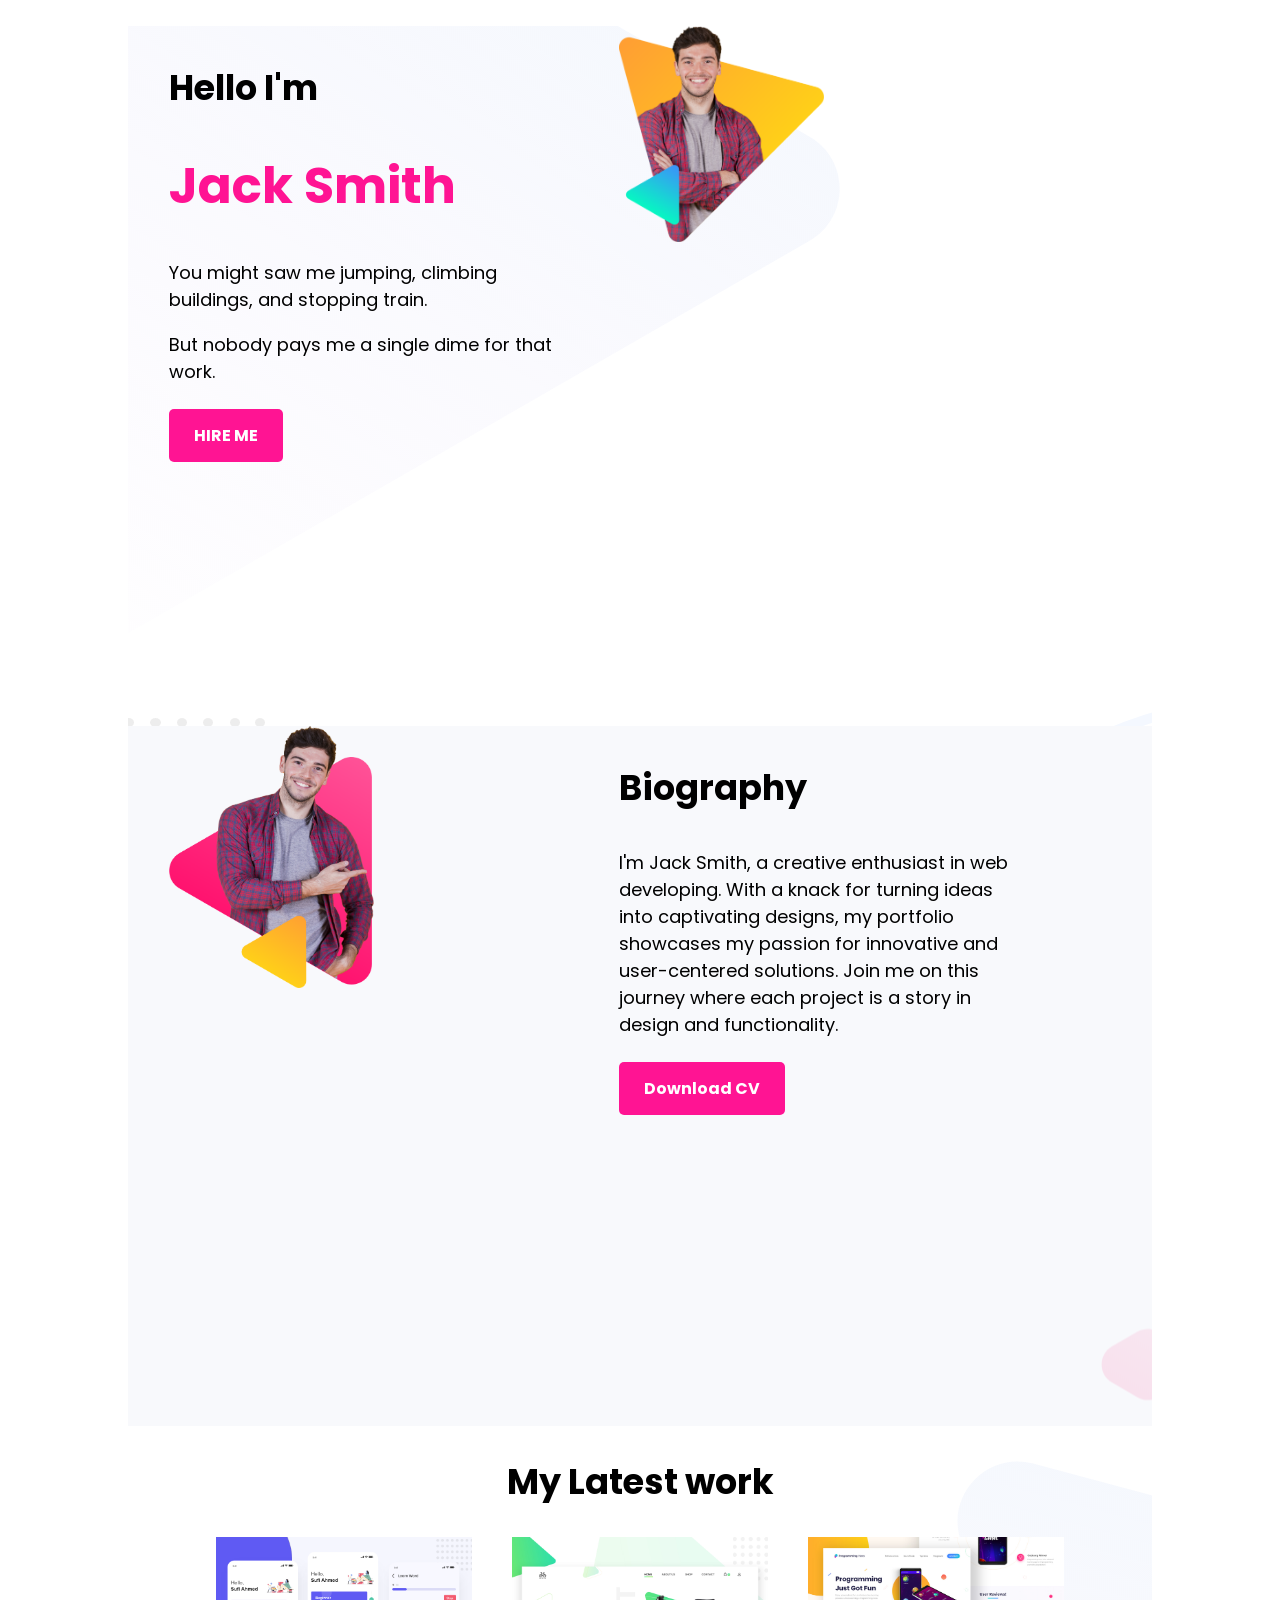
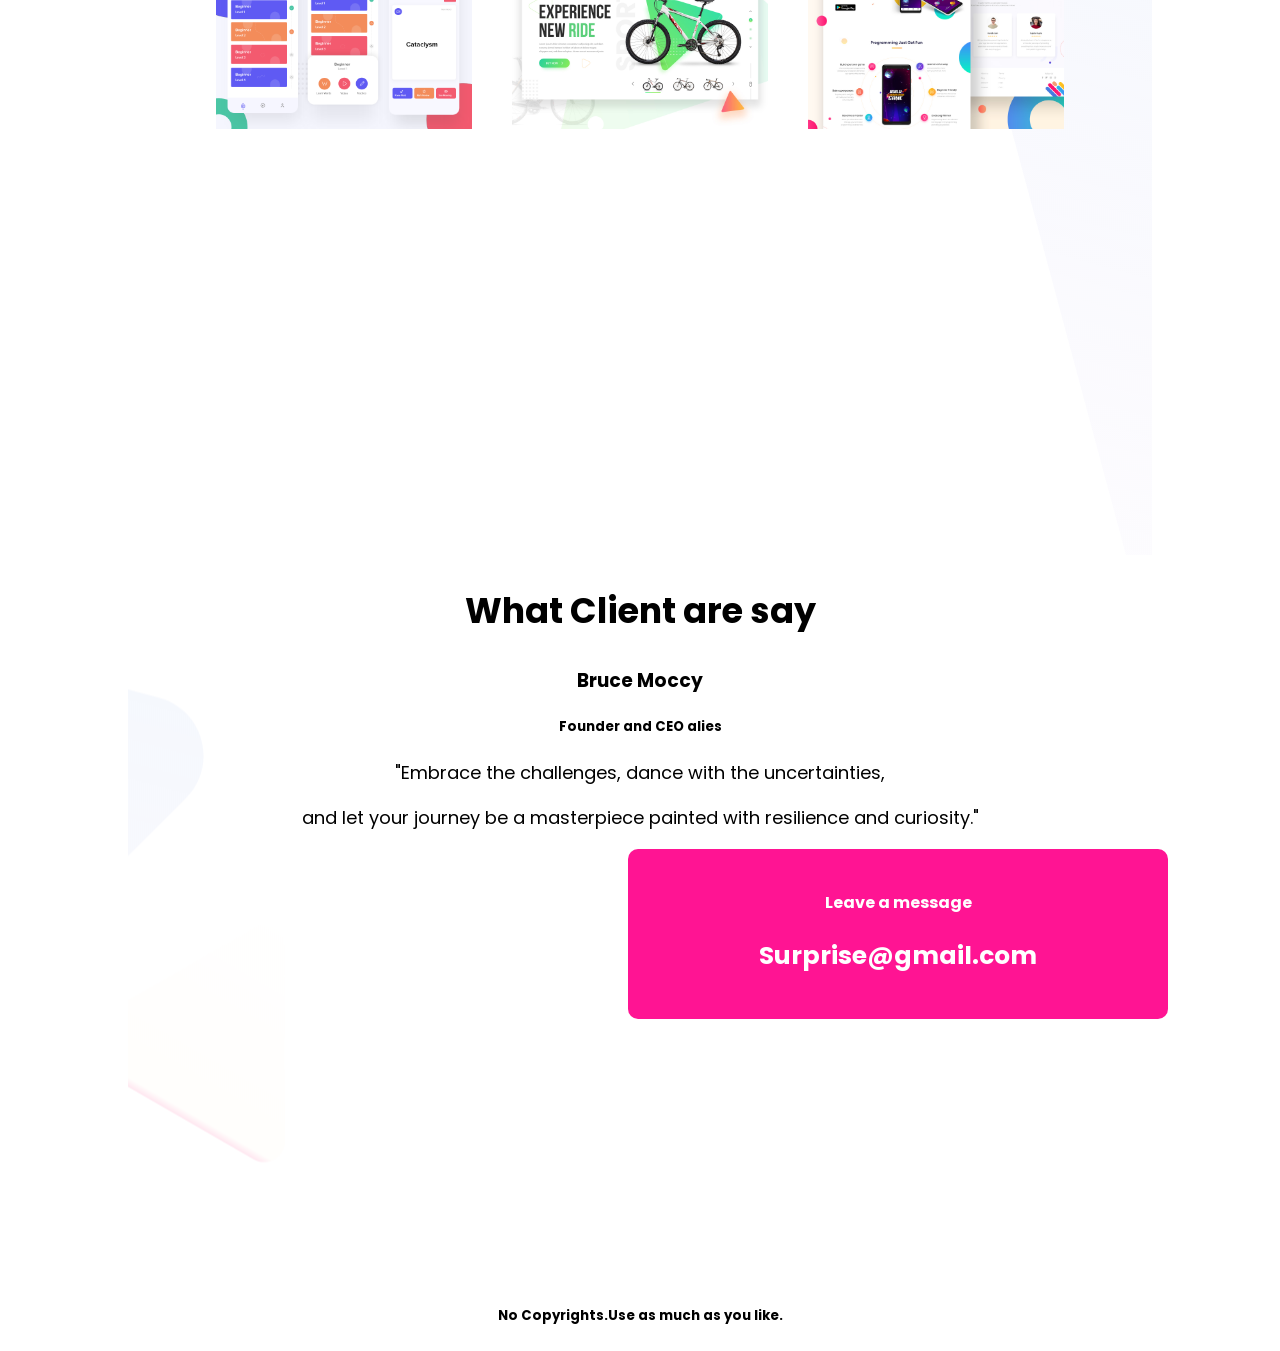
<file: index.html>
<!DOCTYPE html>
<html lang="en">
<head>
    <meta charset="UTF-8">
    <meta name="viewport" content="width=device-width, initial-scale=1.0">
    <title>No Pain,No Gain</title>
    <link rel="preconnect" href="https://fonts.googleapis.com">
    <link rel="preconnect" href="https://fonts.gstatic.com" crossorigin>
    <link href="https://fonts.googleapis.com/css2?family=Poppins:ital,wght@0,100;0,200;0,300;0,400;0,500;0,600;0,700;0,800;0,900;1,100;1,200;1,300;1,400;1,500;1,600;1,700;1,800;1,900&display=swap" rel="stylesheet">
    <link rel="stylesheet" href="style.css">
    
</head>
<body>
    <section class="top-banner">
  
            <div class="half-width"> <!--about me-->
                <nav class="about-me1">
                <h1>Hello I'm</h1>
                <h1><span class="name-highlight">Jack Smith</span></h1>
                <p>You might saw me jumping, climbing buildings, and stopping train.</p><p>But nobody pays me a single dime for that work.</p>
    
                </nav>
                <nav class="button">
                    <a class="link-button" target="_blank" href="https://www.youtube.com/watch?v=dQw4w9WgXcQ">HIRE ME</a>
                </nav>
                
            </div>
        
        
        
        <div class="half-width"> <!--profile photo--> 
            <img src="images/peter.png" alt="dp1">
        </div>
        
    </section>

    <section class="dream-area">
        
        <div class="half-width">
            <img src="images/peter_dream.png" alt="dp2">
        </div>

        <div class="half-width">
            <nav class="about-me1">
            <h1>Biography</h1>
            <p>I'm Jack Smith, a creative enthusiast in web developing. With a knack for turning ideas into captivating designs, my portfolio showcases my passion for innovative and user-centered solutions. Join me on this journey where each project is a story in design and functionality.</p>
            </nav>
            <nav class="button">
            <a class="link-button" target="_blank" href="https://www.youtube.com/watch?v=Regpv0xU3ZQ">Download CV</a>
            </nav>
            
        </div>

    </section>

    <section class="showcase">

        <div class="feature">
            <h1 class="txt">My Latest work</h1>
            <nav class="works">
            <img class="chobi" src="images/work-1.png" alt="work1">
            <img class="chobi" src="images/work-2.jpg" alt="work2">
            <img class="chobi" src="images/work-3.jpg" alt="work3">
            </nav>
            
        </div>

    </section>

    <section class="ending">

        <div class="finale">

            <h1>What Client are say</h1>
            <h3>Bruce Moccy</h3>
            <h5>Founder and CEO alies</h5>
            <p>"Embrace the challenges, dance with the uncertainties,</p> 
            <p>and let your journey be a masterpiece painted with resilience and curiosity."</p>
            <nav class="link-msg"><h4>Leave a message </h4>
            <a class="last-button" target="_blank" href="https://www.youtube.com/watch?v=9vkF-k56b2g">Surprise@gmail.com</a>
            </nav>
        
           
        </div>

    </section>

    <footer>
        <h5>No Copyrights.Use as much as you like.</h5>
    </footer>
    
</body>
</html>
</file>
<file: style.css>
body {
   font-family: 'Poppins', sans-serif;
   margin: 2% 10%;
}

h1 {
    font-size: 35px;
}

p {
    font-size: 18px;
}

.name-highlight {
    color: #FF1493;
    font-size: 50px;
}

.half-width {
    width: 40%;
    float: left;
    margin-left: 2%;
    padding-left: 2%;
}

.half-width img {
    width: 50%;
}

.top-banner {
    background-image: url("images/header-bg.png");
    background-repeat: no-repeat;
}
    

section {
    height: 500px;
    padding-bottom: 200px;
   
}

.link-button {
    text-decoration: none;
    background-color: #FF1493;
    padding: 15px 25px;
    border-radius: 5px;
    color: white;
    font-weight: bold;
}

.button {
    padding-top: 5%;
}

.dream-area {
    background-image: url("images/biography-bg.png");
    background-repeat: no-repeat;
    background-position: 50%;
}

.txt {
    text-align: center;
}

.chobi {
    width: 25%
}

.works{
    display: flex;
    justify-content: center;
    gap: 40px;
}

.showcase {
    background-image: url("images/latest-work-bg.png");
    background-repeat: no-repeat;
    background-position: 50%;
}

.ending{
    text-align: center;
    background-image: url("images/footer-bg.png");
    background-repeat: no-repeat;
    background-position: 50%;
}

.last-button {
    text-decoration: none;
    font-size: 25px;
    font-weight: bolder;
    color: white;
}

.link-msg {
   background-color: #FF1493;
   margin-bottom: 50%;
   padding: 20px;
   color: white;  
   border-radius: 10px;
   height: 130px;
   width: 500px;
   margin-left: 500px;
   
}

footer {
    text-align: center;
    text-decoration-color: #FF1493;
}
</file>
